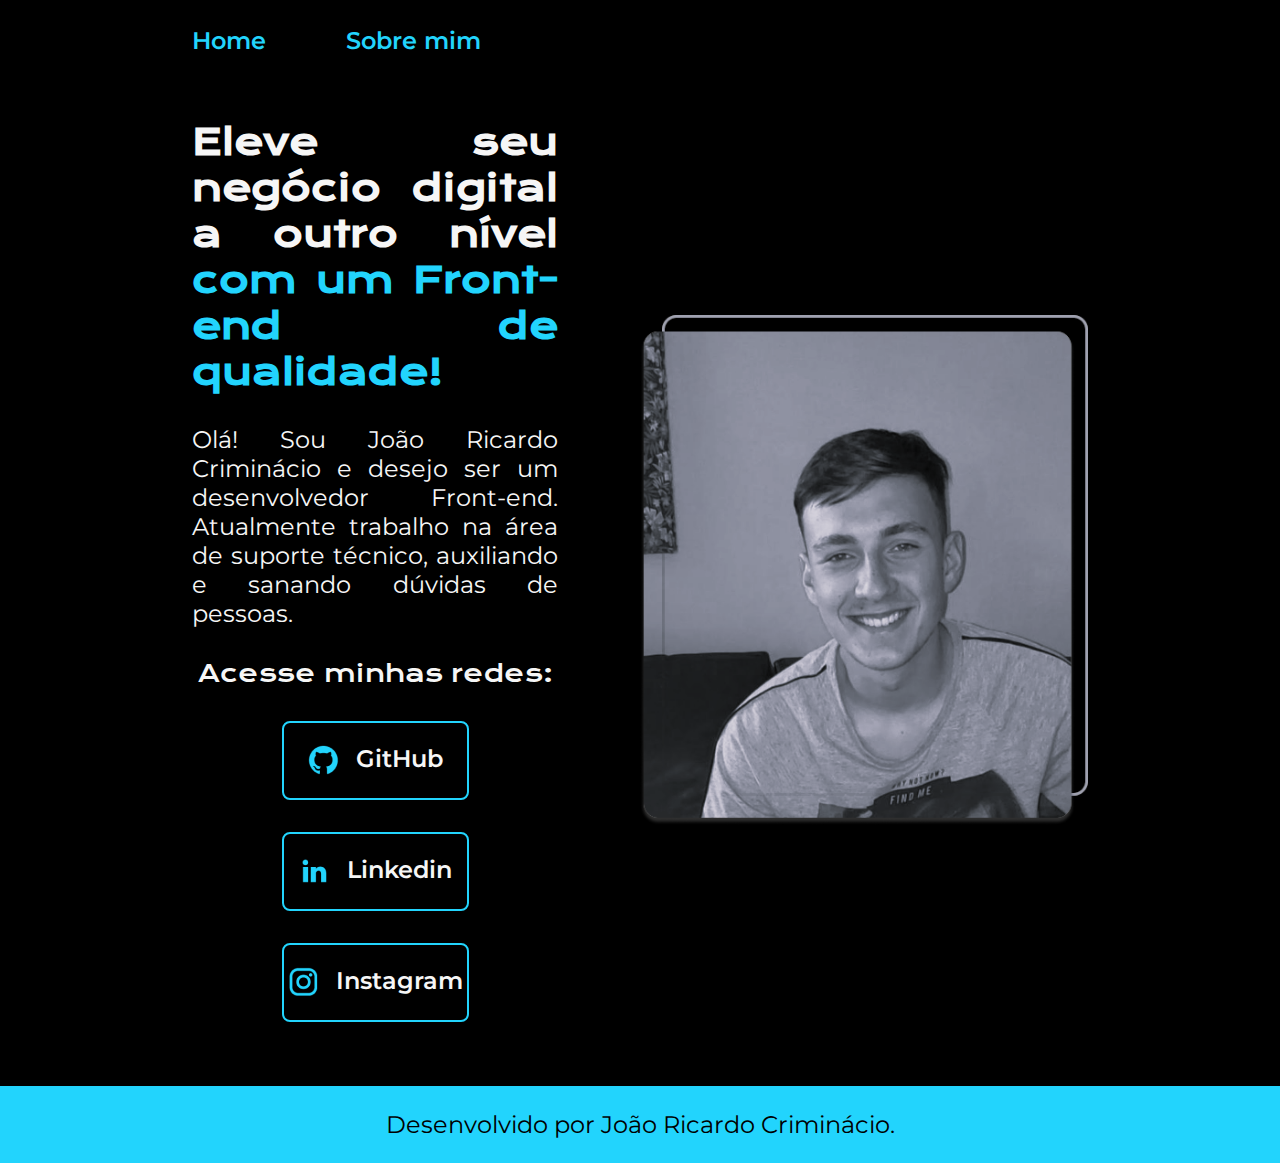
<file: index.html>
<!DOCTYPE html>
<html lang="pt-br">
<head>
    <meta charset="UTF-8">
    <meta http-equiv="'X-UA-Compatible" content="IE=edge">
    <meta name="viewport" content="width=device-width, initial-scale=1.0">
    <title>Portfólio</title>
    <link rel="stylesheet" href="./src/styles/style.css">
</head>
<body>
    <header class="cabecalho">
        <nav class="cabecalho__menu">
            <a class="cabecalho__menu__link" href="index.html">Home</a>
            <a class="cabecalho__menu__link" href="./src/about.html">Sobre mim</a>
        </nav>
    </header>

    <main class="apresentacao">
        <section class="apresentacao__conteudo">
            <!-- Strong = Destacar algo no texto -->
            <h1 class="apresentacao__conteudo__titulo">Eleve seu negócio digital a outro nível <strong class="titulo-destaque">com um Front-end de qualidade!</strong></h1>
            <p class="apresentacao__conteudo__texto">Olá! Sou João Ricardo Criminácio e desejo ser um desenvolvedor Front-end. Atualmente trabalho na área de suporte técnico, auxiliando e sanando dúvidas de pessoas.</p>
            <div class="apresentacao__links">
                <h2 class="apresentacao__links__subtitulo">Acesse minhas redes:</h2>
                <a class="apresentacao__links__navegacao" href="https://github.com/JoaoCriminacio">
                    <img src="./src/Images/github.png">
                    GitHub
                </a>
                <a class="apresentacao__links__navegacao" href="https://www.linkedin.com/in/joao-ricardo-criminacio">
                    <img src="./src/Images/linkedin.png">
                    Linkedin
                </a>
                <a class="apresentacao__links__navegacao" href="https://instagram.com/joao_coffee">
                    <img src="./src/Images/instagram.png">
                    Instagram
                </a>
            </div>
        </section>
        <!-- Alt = escrever um texto alternativo para imagem-->
        <img class="apresentacao__imagem" src="./src/Images/MyImage.png" alt="Foto de perfil do João">
    </main>

    <footer class="rodape">
        <p>Desenvolvido por João Ricardo Criminácio.</p>
    </footer>
</body>
</html>
</file>
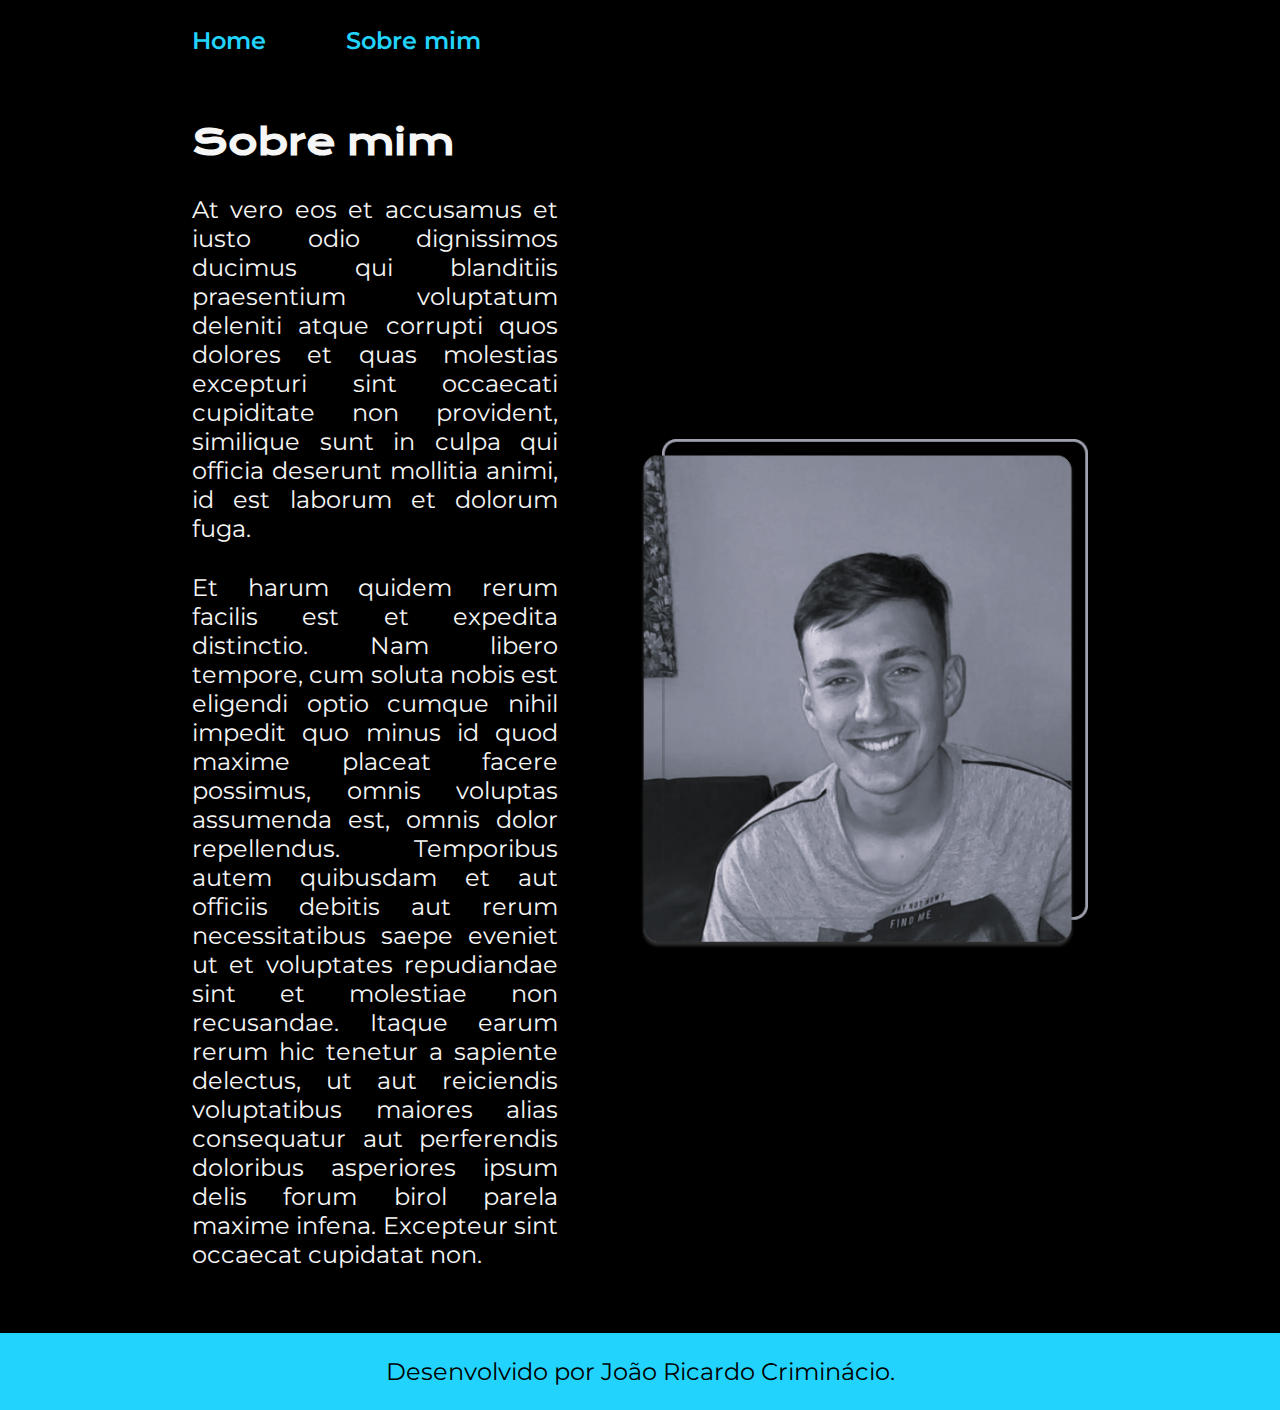
<file: src/about.html>
<!DOCTYPE html>
<html lang="pt-br">
<head>
    <meta charset="UTF-8">
    <meta http-equiv="'X-UA-Compatible" content="IE=edge">
    <meta name="viewport" content="width=device-width, initial-scale=1.0">
    <title>Sobre mim</title>
    <link rel="stylesheet" href="./styles/style.css">
</head>
<body>
    <header class="cabecalho">
        <nav class="cabecalho__menu">
            <a class="cabecalho__menu__link" href="../index.html">Home</a>
            <a class="cabecalho__menu__link" href="./about.html">Sobre mim</a>
        </nav>
    </header>

    <main class="apresentacao">
        <section class="apresentacao__conteudo">
            <h1 class="apresentacao__conteudo__titulo">Sobre mim</h1>
            <p class="apresentacao__conteudo__texto">At vero eos et accusamus et iusto odio dignissimos ducimus qui blanditiis praesentium voluptatum deleniti atque corrupti quos dolores et quas molestias excepturi sint occaecati cupiditate non provident, similique sunt in culpa qui officia deserunt mollitia animi, id est laborum et dolorum fuga.</p>
            <p class="apresentacao__conteudo__texto">Et harum quidem rerum facilis est et expedita distinctio. Nam libero tempore, cum soluta nobis est eligendi optio cumque nihil impedit quo minus id quod maxime placeat facere possimus, omnis voluptas assumenda est, omnis dolor repellendus. Temporibus autem quibusdam et aut officiis debitis aut rerum necessitatibus saepe eveniet ut et voluptates repudiandae sint et molestiae non recusandae. Itaque earum rerum hic tenetur a sapiente delectus, ut aut reiciendis voluptatibus maiores alias consequatur aut perferendis doloribus asperiores ipsum delis forum birol parela maxime infena. Excepteur sint occaecat cupidatat non.</p>
        </section>
        <img class="apresentacao__imagem" src="./Images/MyImage.png" alt="Foto de perfil do João">
    </main>

    <footer class="rodape">
        <p>Desenvolvido por João Ricardo Criminácio.</p>
    </footer>
</body>
</html>
</file>
<file: src/styles/style.css>
@import url('https://fonts.googleapis.com/css2?family=Krona+One&family=Montserrat:ital,wght@0,100..900;1,100..900&display=swap');

:root{
    --cor-primaria: #000000;
    --cor-secundaria: #F6F6F6;
    --cor-terciaria: #22D4FD;
    --cor-hover: #272727;

    --fonte-primaria: "Krona One", sans-serif;
    --fonte-secundaria: "Montserrat", sans-serif;
}

*{
    margin: 0;
    padding: 0;
}

body{
    box-sizing: border-box;
    background-color: var(--cor-primaria);
    color: var(--cor-secundaria);
}

.cabecalho{
    padding: 2% 0% 0% 15%;
}

.cabecalho__menu{
    display: flex;
    gap: 80px;
}

.cabecalho__menu__link{
    font-family: var(--fonte-secundaria);
    font-size: 1.5rem;
    font-weight: 600;
    color: var(--cor-terciaria);
    text-decoration: none;
}

.apresentacao{
    padding: 5% 15%;
    display: flex;
    align-items: center;
    justify-content: space-between;
    gap: 82px;
}

.apresentacao__conteudo{
    width: 50%;
    display: flex;
    flex-direction: column;
    gap: 30px;
}

.apresentacao__conteudo__titulo{
    font-size: 2.25rem;
    font-family: var(--fonte-primaria);
    text-align: justify;
}

.titulo-destaque{
    color: var(--cor-terciaria);
}

.apresentacao__conteudo__texto{
    font-size: 1.5rem;
    font-family: var(--fonte-secundaria);
    text-align: justify;
}

.apresentacao__links{
    display: flex;
    justify-content: space-between;
    flex-direction: column;
    align-items: center;
    gap: 32px;
}

.apresentacao__links__subtitulo{
    font-family: var(--fonte-primaria);
    font-weight: 400;
    font-size: 1.5rem;
}

.apresentacao__links__navegacao{
    display: flex;
    justify-content: center;
    gap: 16px;
    border: 2px solid var(--cor-terciaria);
    width: 50%;
    text-align: center;
    border-radius: 8px;
    font-size: 1.5rem;
    padding: 21.5px 0;
    text-decoration: none;
    color: #F6F6F6;
    font-family: var(--fonte-secundaria);
    font-weight: 600;
}

.apresentacao__links__link:hover{
    background-color: var(--cor-hover);
}

.apresentacao__imagem{
    width: 50%;
}

.rodape{
    color:#000000;
    background-color: var(--cor-terciaria);
    padding: 24px;
    text-align: center;
    font-family: var(--fonte-secundaria);
    font-size: 1.5rem;
    font-weight: 400;
}

@media (max-width: 1270px){
    .cabecalho{
        padding: 10%;
    }

    .cabecalho__menu{
        justify-content: center;
    }

    .apresentacao{
        flex-direction: column-reverse;
        padding: 5%;
    }

    .apresentacao__conteudo{
        width: auto;
    }
}
</file>
